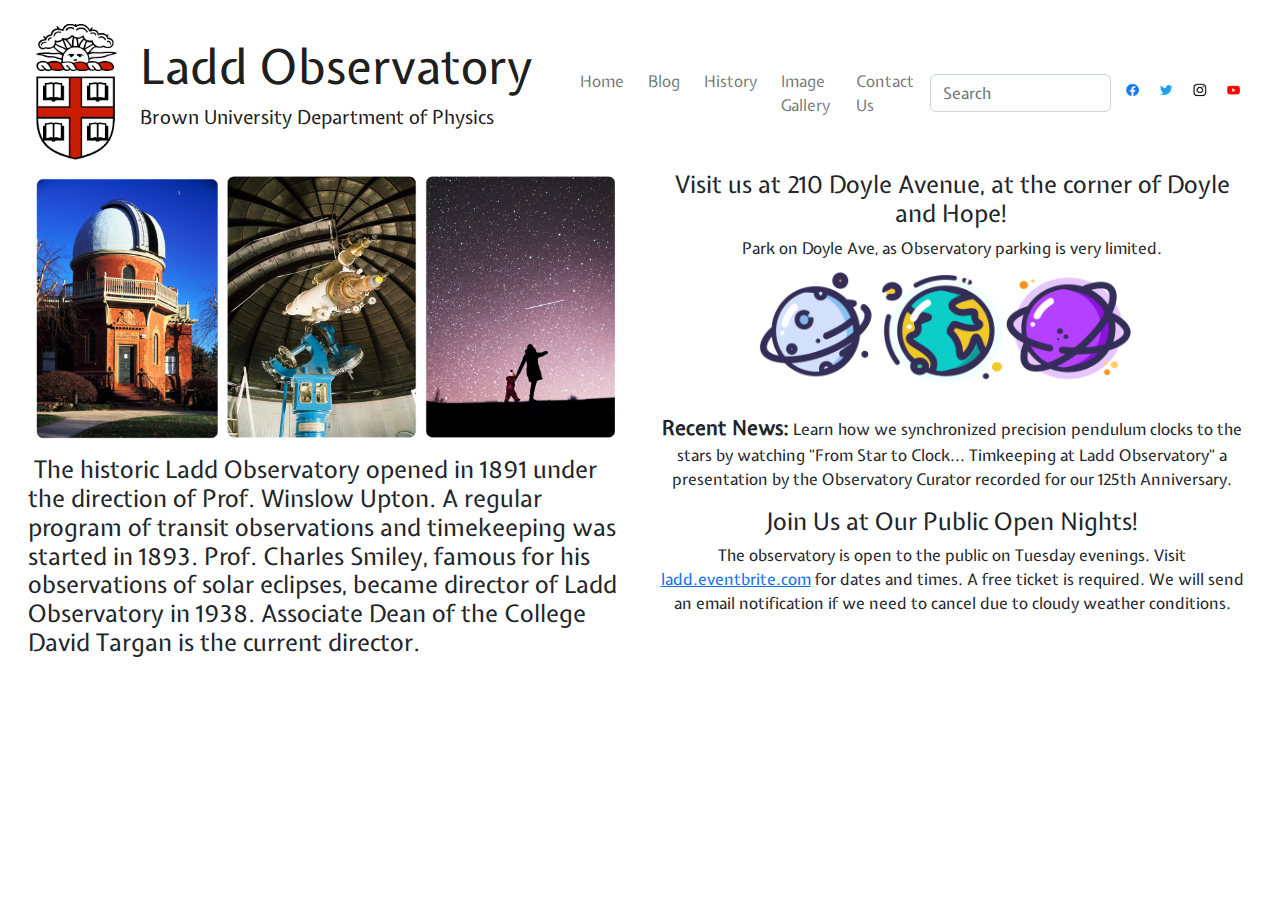
<file: index.html>
<!doctype html>
<html lang="en">
<head>
<meta charset="UTF-8">
<meta name="viewport" content="width=device-width, initial-scale=1.0">
<title>Ladd Observatory</title>
<link rel="stylesheet" href="index.css">
<link rel="stylesheet" href="boostrap.css">

</head>
<body class="m-3 specialFont">
	<div class="container-fluid">
	<nav class="navbar navbar-expand-lg navbar-light bg-white">
			<img class="img-responsive logo pe-3" src="assets/brownLogo.png">
			<a class="navbar-brand" href="#"><h1 style="font-size: 3.75vw;">Ladd Observatory</h1>
			<p class="departmentName">Brown University Department of Physics</p></a>				
			  <div class="collapse navbar-collapse">
				<ul class="navbar-nav m1-auto">
					<li class="navbar-item ps-4"><a class="nav-link">Home</a></li>
					<li class="navbar-item ps-2"><a class="nav-link">Blog</a></li>
					<li class="navbar-item ps-2"><a class="nav-link">History</a></li>
					<li class="navbar-item ps-2"><a class="nav-link">Image Gallery</a></li>
					<li class="navbar-item ps-2"><a class="nav-link">Contact Us</a></li>
				</ul>
					<form class="form-inline my-2 my-lg-0 ps-2">
						<input class="form-control mr-sm-2" type="search" placeholder="Search" aria-label="Search">
					  </form>
					  <img class="img-fluid socials ps-2" src="assets/socials.png">
				</div>
				<img class="img-responsive icon d-lg-none" src="assets/menu.png">

	</nav>
	<div class="row">
		<div class="col-lg-6 order-lg-last">
			<h4 class="text-center">Visit us at 210 Doyle Avenue, at the corner of Doyle and Hope!</h1>
				<p class="text-center">Park on Doyle Ave, as Observatory parking is very limited.</p1>
				<img class="img-fluid planets" src="assets/planets.png">
				<p class="text-center"><span class="bolder">Recent News:</span> Learn how we synchronized precision pendulum clocks to the stars by watching "From Star to Clock... Timkeeping at Ladd Observatory" a presentation by the Observatory Curator recorded for our 125th Anniversary.
				</p>
				<h4 class="text-center">Join Us at Our Public Open Nights!</h4>
				<p class="text-center">The observatory is open to the public on Tuesday evenings. Visit <a href="www.ladd.eventbrite.com">ladd.eventbrite.com</a> for dates and times. A free ticket is required. We will send an email notification if we need to cancel due to cloudy weather conditions.
				</p>
		</div>
		<div class="col-lg-6 order-lg-first">
			<img class="img-fluid" src="assets/coverPhotos.png">
			<h4 class="pt-2">&nbsp;The historic Ladd Observatory opened in 1891 under the direction of Prof. Winslow Upton. A regular program of transit observations and timekeeping was started in 1893. Prof. Charles Smiley, famous for his observations of solar eclipses, became director of Ladd Observatory in 1938. Associate Dean of the College David Targan is the current director.
			</h4>
		</div>
	</div>
	</div>
</body>
</html>
</file>
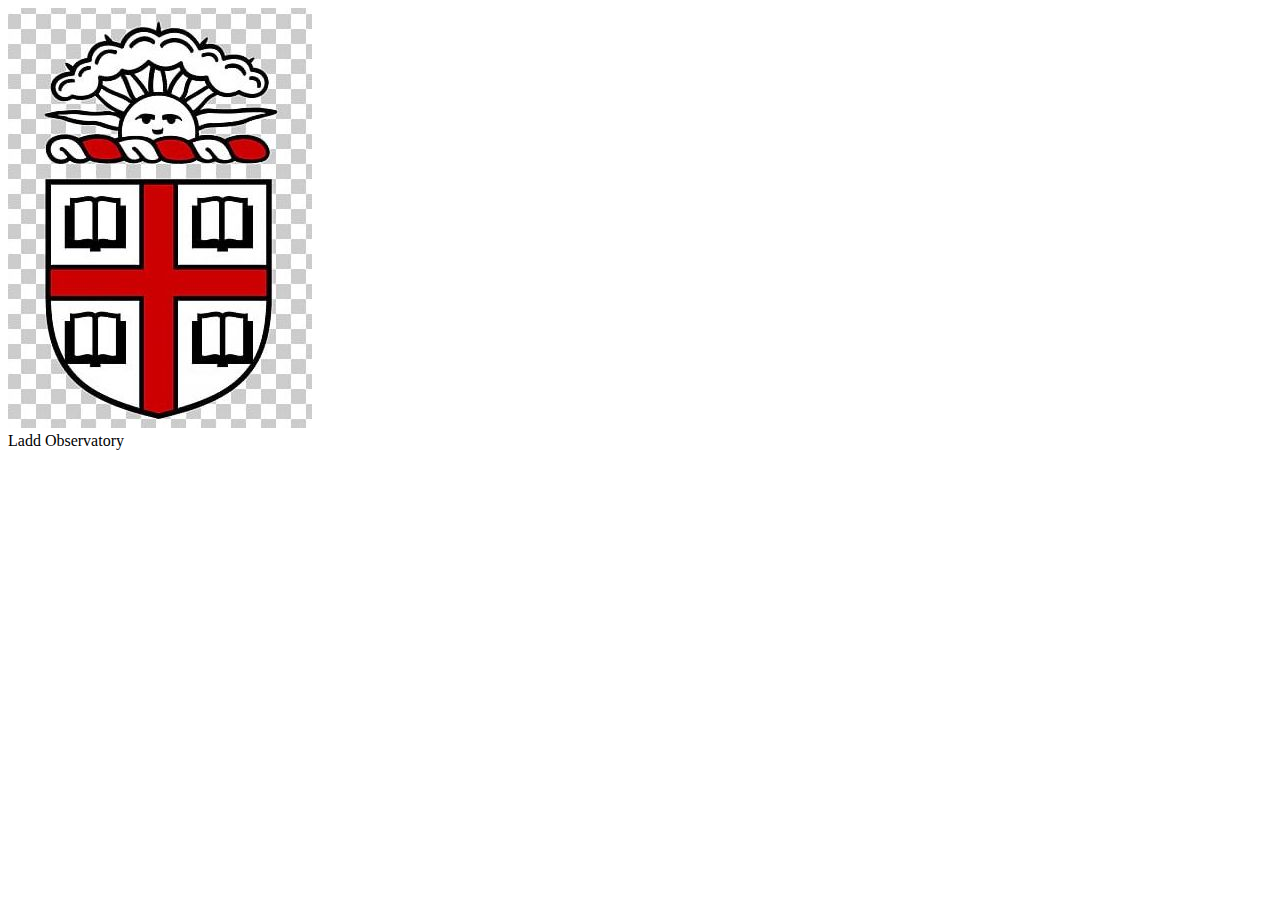
<file: assets/Ladd Observatory_files/Z917RFL.html>
<!DOCTYPE html>
<!-- saved from url=(0115)http://127.0.0.1:56136/content/efIVcOf8qmpSkJx_AAAJ/XHuYsb1/opCIpSI/x5CzQgB/PhL072k/SHP1DyW/aWD45Bp/7OfGSzG/Z917RFL -->
<html data_liveedit_tagid="0x00000001305492d0"><head data_liveedit_tagid="0x0000000130549400"><meta http-equiv="Content-Type" content="text/html; charset=UTF-8">

<title data_liveedit_tagid="0x0000000130549d50">Ladd Observatory</title>
<link rel="stylesheet" href="./index.css" data_liveedit_tagid="0x000000013054a0e0">
</head>
	<body data_liveedit_tagid="0x000000013054aa40" data-new-gr-c-s-check-loaded="14.1084.0" data-gr-ext-installed=""><img src="./brownLogo.jpeg" alt="Brown University Logo" data_liveedit_tagid="0x000000013054e780">
	<header class="title" data_liveedit_tagid="0x000000013054a570">Ladd Observatory</header>


<dw-container-div>
<script src="./deviceClientScript.js"></script>
<script src="./IOSScrolling.js"></script>
<script src="./HTMLDOMDiff.js"></script>
<script src="./HTMLSimpleDOM.js"></script>
<script src="./HTMLTokenizer.js"></script>
<script src="./murmurhash3_gc.js"></script>
<script src="./RemoteFunctions.js"></script>
<script src="./LiveUpdateTools.js"></script>
<script>$dwJQuery = window.parent.$; window.DevicePreview_RenderSuccess = true; DW_LiveEdit_SetupDoc('<!doctype html>\n<html data_liveedit_tagid="0x00000001305492d0">\n<head data_liveedit_tagid="0x0000000130549400">\n<meta charset="UTF-8" data_liveedit_tagid="0x0000000130549780">\n<title data_liveedit_tagid="0x0000000130549d50">Ladd Observatory<\/title>\n<link rel="stylesheet" href="index.css" data_liveedit_tagid="0x000000013054a0e0">\n<\/head>\n	<img src= "assets\/brownLogo.jpeg" alt="Brown University Logo" data_liveedit_tagid="0x000000013054e780">\n	<header class="title" data_liveedit_tagid="0x000000013054a570">Ladd Observatory<\/header>\n\n<body data_liveedit_tagid="0x000000013054aa40">\n<\/body>\n<\/html>\n');</script>
</dw-container-div>

</body><grammarly-desktop-integration data-grammarly-shadow-root="true"></grammarly-desktop-integration></html>
</file>
<file: index.css>
/* @charset "UTF-8";
/* CSS Document */


/* expletus-sans-regular - latin */
@font-face {
	font-family: 'Expletus Sans';
	font-style: normal;
	font-weight: 400;
	src: local('Expletus Sans'),
		 url('./fonts/expletus-sans-v24-latin-regular.woff') format('woff'); /* Modern Browsers */

  }

.specialFont{
	font-family: "Expletus Sans" , Arial, Helvetica, sans-serif;
}
.departmentName {
    font-size: 1.5vw;
}

.logo{
	width: 7rem;
}

.icon{
	width: 4em;
}

  .planets {
    width:80%;
    height: 230px;
}

.socials {
    width:20%;
    height: 230px;
}

.bolder {
	font-size: 20px;
	font-weight: bold;
}
</file>
<file: assets/Ladd Observatory_files/index.css>
@charset "UTF-8";
/* CSS Document */

.title {
	font-family: Expletus Sans;
	
	
}
</file>
